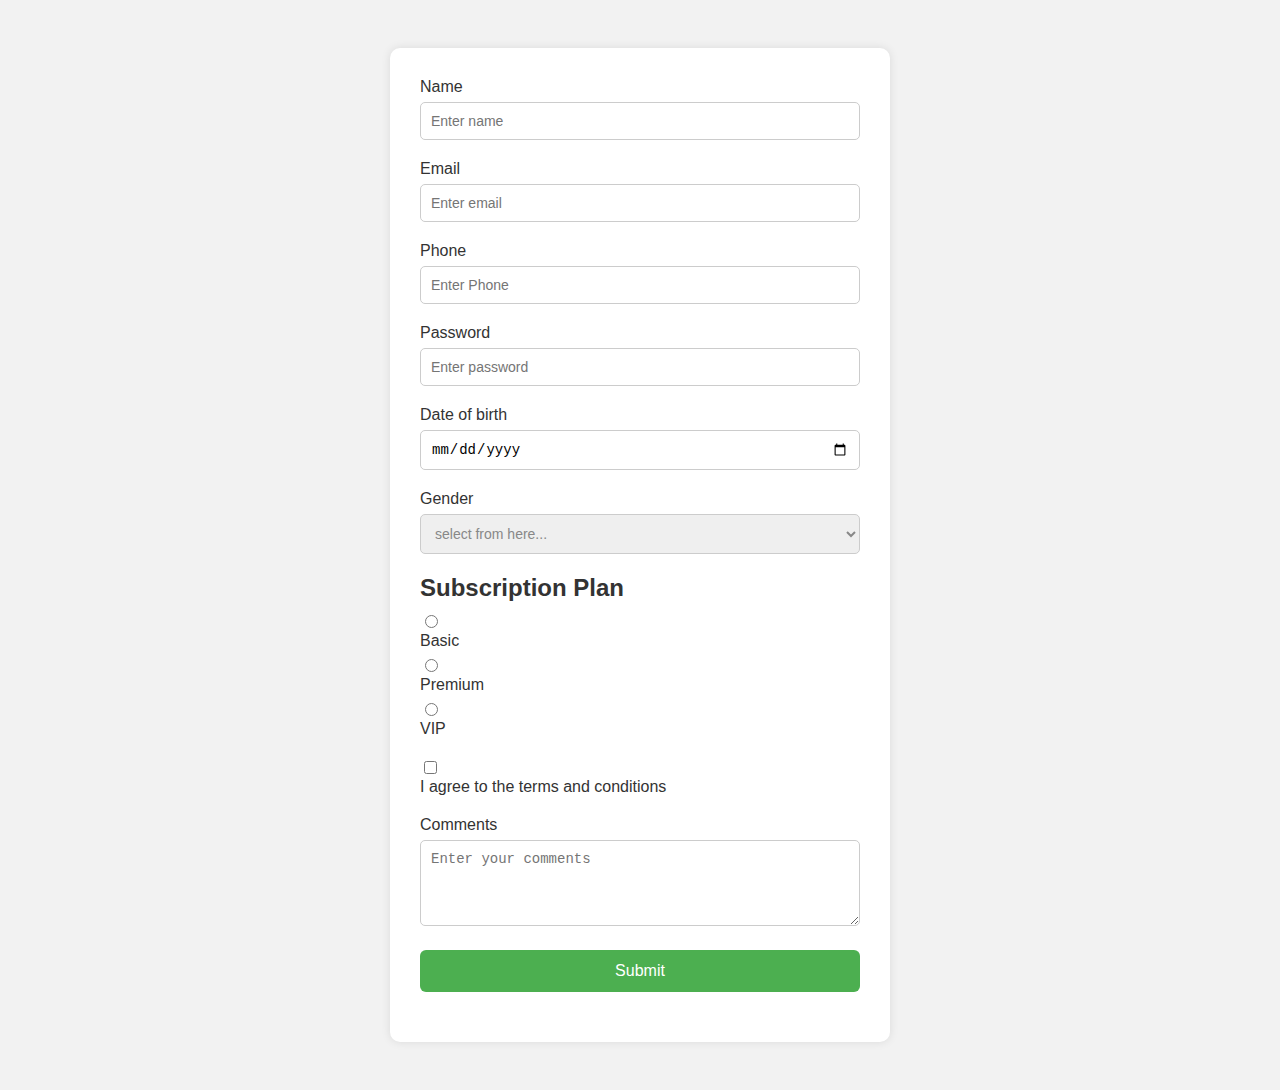
<file: HTML/Form.html>
<!DOCTYPE html>
<html lang="en">
  <head>
    <meta charset="UTF-8" />
    <meta name="viewport" content="width=device-width, initial-scale=1.0" />
    <title>Form</title>
    <link rel="stylesheet" href="../CSS/form.css" />
  </head>
  <body>
    <!-- form will submit to this page action="/data.html" -->
    <form action="/data.html">
      <!-- input field for name -->
      <!-- here I am using for in label and id in input field same because if the -->
      <!-- user selects either label or input field it will select the input field -->
      <div>
        <label for="" name>Name</label>
        <input type="text" id="name" placeholder="Enter name" required="true" />
      </div>
      <!-- input field for email -->
      <div>
        <label for="email">Email</label>
        <input type="email" id="email" placeholder="Enter email" required />
      </div>
      <!-- input field for phone -->
      <div>
        <label for="phone">Phone</label>
        <input type="tel" id="phone" placeholder="Enter Phone" required />
      </div>
      <!-- input field for password -->
      <div>
        <label for="password">Password</label>
        <input
          type="password"
          id="password"
          placeholder="Enter password"
          required
        />
      </div>
      <!-- date tag -->
      <div>
        <label for="dob">Date of birth</label>
        <input type="date" id="dob" required />
      </div>
      <!-- Select buttons -->
      <div>
        <label for="gender">Gender</label>
        <select id="gender" required>
          <!-- first option is disabled used for display purpose so no value -->
          <option value="" selected>select from here...</option>
          <option value="male">Male</option>
          <option value="female">Female</option>
          <option value="other">Other</option>
        </select>
      </div>
      <!-- radio buttons -->
      <!-- using name="subscription" for all fields because only one of the above -->
      <!-- field should be selected if we select one the other should be unselected -->
      <div>
        <h2>Subscription Plan</h2>
        <input type="radio" id="basic" name="subscription" value="basic" />
        <label for="basic">Basic</label>
        <input type="radio" id="premium" name="subscription" value="premium" />
        <label for="premium">Premium</label>
        <input type="radio" id="vip" name="subscription" value="VIP" />
        <label for="vip">VIP</label>
      </div>

      <!-- checkbox  -->
      <div>
        <input id="terms" type="checkbox" required />
        <label for="terms">I agree to the terms and conditions</label>
      </div>

      <!--  textarea tag -->
      <div>
        <label for="comments">Comments</label>
        <textarea
          id="comments"
          placeholder="Enter your comments"
          rows="4"
        ></textarea>
      </div>
      <div>
        <button type="submit">Submit</button>
      </div>
    </form>
  </body>
</html>
</file>
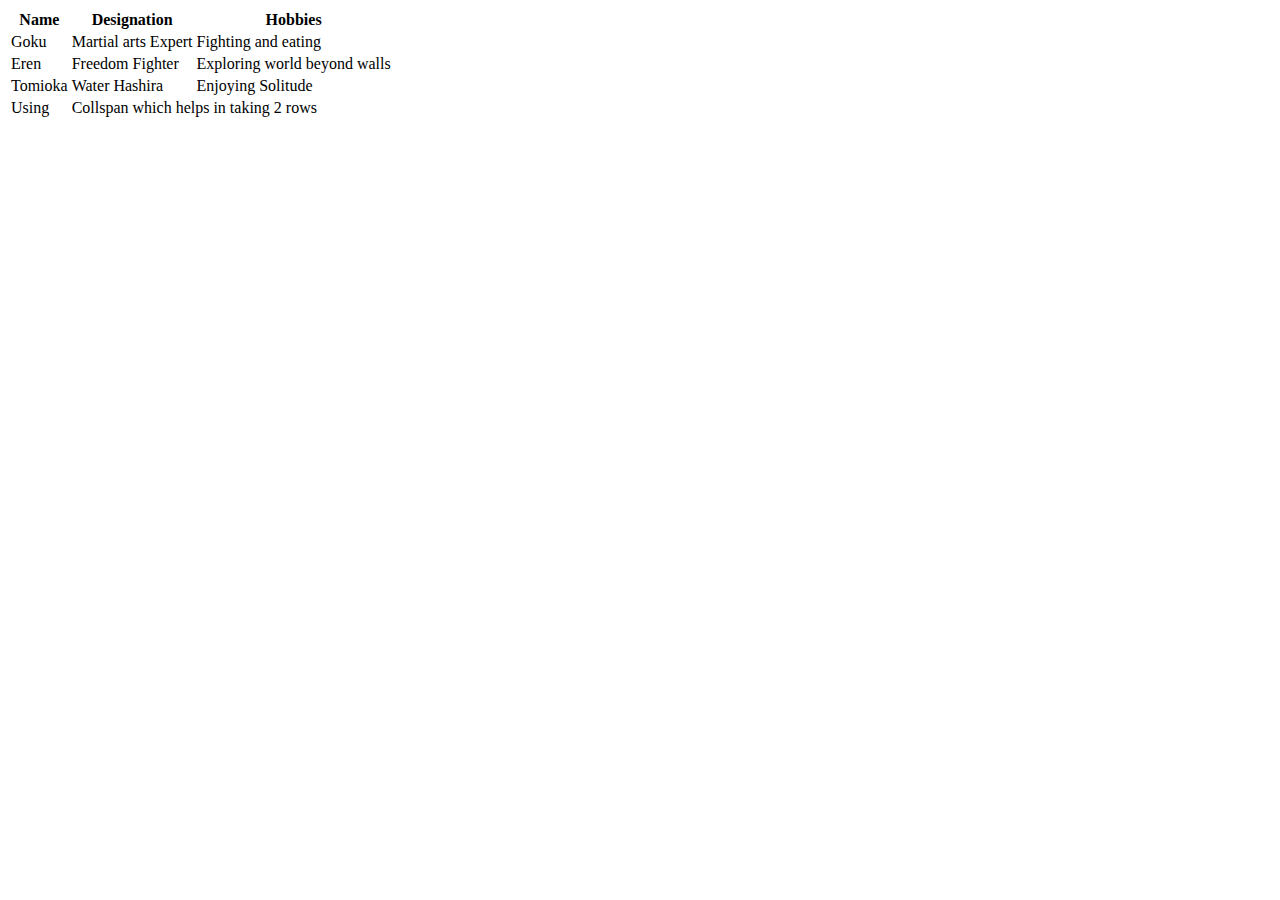
<file: HTML/Table.html>
<!DOCTYPE html>
<html lang="en">
  <head>
    <meta charset="UTF-8" />
    <meta name="viewport" content="width=device-width, initial-scale=1.0" />
    <title>Table</title>
  </head>
  <body>
    <table>
      <thead>
        <tr>
          <th>Name</th>
          <th>Designation</th>
          <th>Hobbies</th>
        </tr>
      </thead>
      <tbody>
        <tr>
          <td>Goku</td>
          <td>Martial arts Expert</td>
          <td>Fighting and eating</td>
        </tr>
        <tr>
          <td>Eren</td>
          <td>Freedom Fighter</td>
          <td>Exploring world beyond walls</td>
        </tr>
        <tr>
          <td>Tomioka</td>
          <td>Water Hashira</td>
          <td>Enjoying Solitude</td>
        </tr>
        <tr>
          <td>Using</td>
          <td colspan="2">Collspan which helps in taking 2 rows</td>
        </tr>
      </tbody>
    </table>
  </body>
</html>
</file>
<file: CSS/form.css>
* {
  box-sizing: border-box;
}

body {
  font-family: "Segoe UI", Tahoma, Geneva, Verdana, sans-serif;
  background-color: #f2f2f2;
  padding: 40px;
  display: flex;
  justify-content: center;
}

form {
  background-color: white;
  padding: 30px;
  border-radius: 10px;
  width: 100%;
  max-width: 500px;
  box-shadow: 0 0 10px rgba(0, 0, 0, 0.1);
}

h2 {
  margin-bottom: 10px;
  color: #333;
}

div {
  margin-bottom: 20px;
}

label {
  display: block;
  margin-bottom: 6px;
  font-weight: 500;
  color: #333;
}

input[type="text"],
input[type="email"],
input[type="tel"],
input[type="password"],
input[type="date"],
select,
textarea {
  width: 100%;
  padding: 10px;
  border: 1px solid #ccc;
  border-radius: 5px;
  font-size: 14px;
}

select:invalid {
  color: #888;
}

input[type="radio"],
input[type="checkbox"] {
  margin-right: 8px;
}

textarea {
  resize: vertical;
}

button[type="submit"] {
  background-color: #4caf50;
  color: white;
  padding: 12px 20px;
  border: none;
  border-radius: 6px;
  cursor: pointer;
  font-size: 16px;
  width: 100%;
  transition: background-color 0.2s ease-in-out;
}

button[type="submit"]:hover {
  background-color: #45a049;
}
</file>
